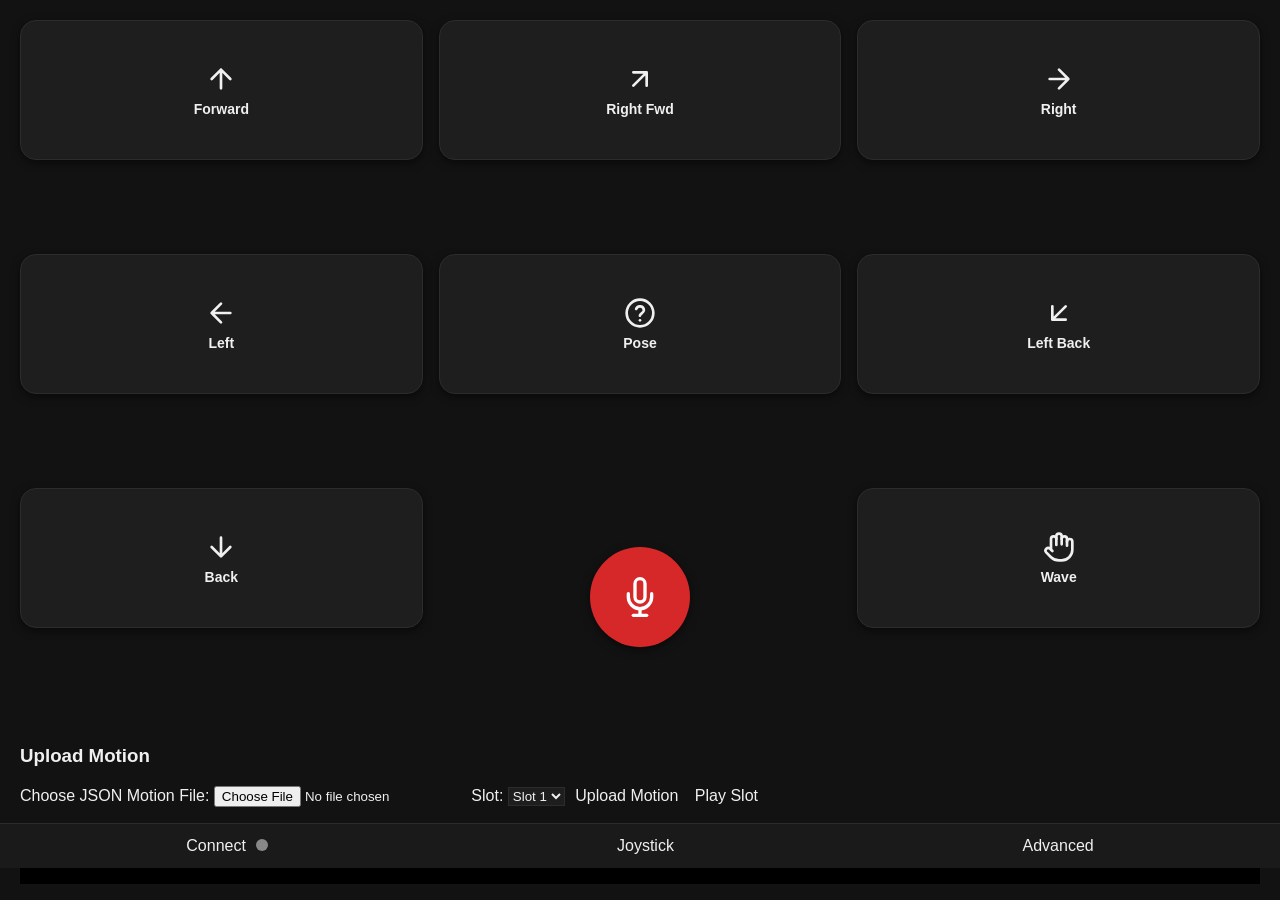
<file: connect-app/index.html>
<!DOCTYPE html>
<html>
<head>
  <meta charset="utf-8" />
  <title>RoBoHoN Control</title>
  <link rel="stylesheet" href="style.css" />
</head>
<body>

  <main class="icon-grid">

    <!-- Row 1 -->
    <button class="icon-btn" data-slot="1">
      <svg class="icon-svg" viewBox="0 0 24 24" fill="none" stroke="currentColor" stroke-width="2" stroke-linecap="round" stroke-linejoin="round"><path d="M12 19V5M5 12l7-7 7 7"/></svg>
      <div class="icon-label">Forward</div>
    </button>

    <button class="icon-btn" data-slot="2">
      <svg class="icon-svg" viewBox="0 0 24 24" fill="none" stroke="currentColor" stroke-width="2" stroke-linecap="round" stroke-linejoin="round"><path d="M7 17L17 7M7 7h10v10"/></svg>
      <div class="icon-label">Right Fwd</div>
    </button>

    <button class="icon-btn" data-slot="3">
      <svg class="icon-svg" viewBox="0 0 24 24" fill="none" stroke="currentColor" stroke-width="2" stroke-linecap="round" stroke-linejoin="round"><path d="M5 12h14M12 5l7 7-7 7"/></svg>
      <div class="icon-label">Right</div>
    </button>

    <!-- Row 2 -->
    <button class="icon-btn" data-slot="4">
      <svg class="icon-svg" viewBox="0 0 24 24" fill="none" stroke="currentColor" stroke-width="2" stroke-linecap="round" stroke-linejoin="round"><path d="M19 12H5M12 19l-7-7 7-7"/></svg>
      <div class="icon-label">Left</div>
    </button>

    <button class="icon-btn" data-slot="5">
      <svg class="icon-svg" viewBox="0 0 24 24" fill="none" stroke="currentColor" stroke-width="2" stroke-linecap="round" stroke-linejoin="round"><circle cx="12" cy="12" r="10"/><path d="M9.1 9a3 3 0 0 1 5.82 1c0 2-3 2.5-3 4"/><line x1="12" y1="17.5" x2="12" y2="17.51"/></svg>
      <div class="icon-label">Pose</div>
    </button>

    <button class="icon-btn" data-slot="6">
      <svg class="icon-svg" viewBox="0 0 24 24" fill="none" stroke="currentColor" stroke-width="2" stroke-linecap="round" stroke-linejoin="round"><path d="M17 7L7 17M17 17H7V7"/></svg>
      <div class="icon-label">Left Back</div>
    </button>

    <!-- Row 3 -->
    <button class="icon-btn" data-slot="7">
      <svg class="icon-svg" viewBox="0 0 24 24" fill="none" stroke="currentColor" stroke-width="2" stroke-linecap="round" stroke-linejoin="round"><path d="M12 5v14M19 12l-7 7-7-7"/></svg>
      <div class="icon-label">Back</div>
    </button>

    <button id="micButton" class="mic-btn">
      <svg class="icon-svg" viewBox="0 0 24 24" fill="none" stroke="currentColor" stroke-width="2" stroke-linecap="round" stroke-linejoin="round"><path d="M12 1a3 3 0 0 0-3 3v8a3 3 0 0 0 6 0V4a3 3 0 0 0-3-3z"/><path d="M19 10v2a7 7 0 0 1-14 0v-2"/><line x1="12" y1="19" x2="12" y2="23"/><line x1="8" y1="23" x2="16" y2="23"/></svg>
    </button>

    <button class="icon-btn" data-slot="8">
      <svg class="icon-svg" viewBox="0 0 24 24" fill="none" stroke="currentColor" stroke-width="2" stroke-linecap="round" stroke-linejoin="round"><path d="M18 11V6a2 2 0 0 0-4 0"/><path d="M14 10V4a2 2 0 0 0-4 0v2"/><path d="M10 10.5V6a2 2 0 0 0-4 0v8"/><path d="M18 8a2 2 0 1 1 4 0v6a8 8 0 0 1-8 8h-2c-2.8 0-4.5-.86-5.99-2.34l-3.6-3.6a2 2 0 0 1 2.83-2.82L7 15"/></svg>
      <div class="icon-label">Wave</div>
    </button>

  </main>

  <!-- Motion Upload Section -->
  <section class="upload-panel">
    <h3>Upload Motion</h3>

    <label>Choose JSON Motion File:</label>
    <input type="file" id="motionFile" accept=".json">

    <label>Slot:</label>
    <select id="motionSlot">
      <option value="1">Slot 1</option>
      <option value="2">Slot 2</option>
      <option value="3">Slot 3</option>
      <option value="4">Slot 4</option>
      <option value="5">Slot 5</option>
      <option value="6">Slot 6</option>
      <option value="7">Slot 7</option>
      <option value="8">Slot 8</option>
    </select>

    <button id="uploadMotion" class="footer-btn">Upload Motion</button>

    <!-- NEW BUTTON -->
    <button id="playSlot1" class="footer-btn">Play Slot</button>
  </section>

  <footer class="bottom-bar">
    <button id="connect" class="footer-btn">
      Connect <span id="statusDot" class="dot gray"></span>
    </button>
    <button id="joystick" class="footer-btn">Joystick</button>
    <button id="advanced" class="footer-btn">Advanced</button>
  </footer>

  <pre id="log"></pre>

  <script type="module" src="app.js"></script>
</body>
</html>
</file>
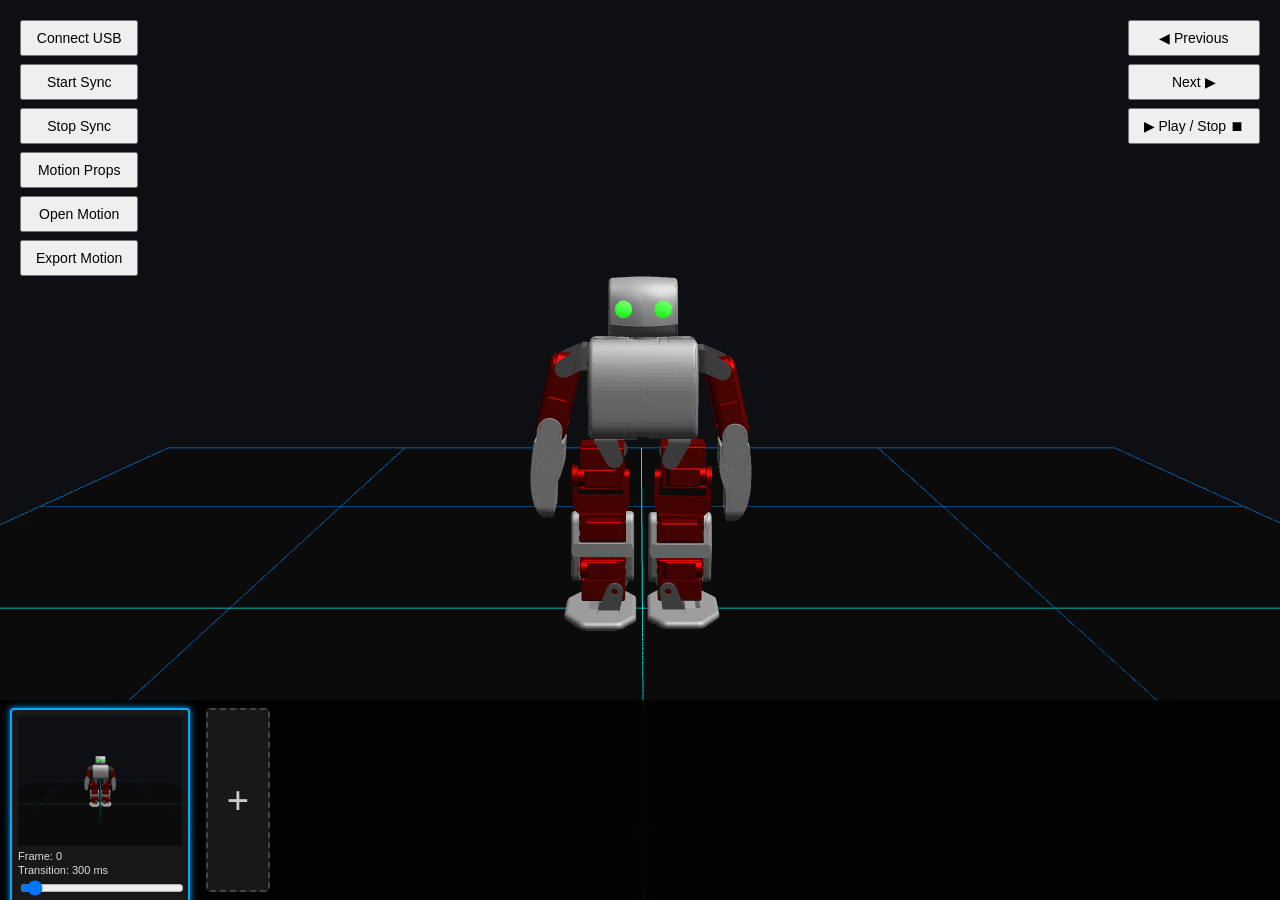
<file: motion-editor/Anim8/index.html>
<!DOCTYPE html>
<html lang="en">
<head>
    <meta charset="UTF-8">
    <title>Anim8 Robot Editor</title>
<style>
    body { margin: 0; overflow: hidden; background: #111; }
    canvas { display: block; }

    /* Bottom frame timeline */
    #frame-timeline {
        position: fixed;
        bottom: 0;
        left: 0;
        width: 100%;
        height: 200px;
        background: rgba(0, 0, 0, 0.75);
        backdrop-filter: blur(6px);
        display: flex;
        flex-direction: row;
        align-items: flex-start;
        overflow-x: auto;
        padding: 8px 10px;
        box-sizing: border-box;
        z-index: 9998;
    }

    .frame-item {
        flex: 0 0 auto;
        width: 180px;
        margin-right: 8px;
        padding: 6px;
        box-sizing: border-box;
        background: #181818;
        border: 2px solid #333;
        border-radius: 4px;
        color: #ddd;
        font-family: sans-serif;
        font-size: 11px;
        cursor: pointer;
    }

    .frame-item.selected {
        border-color: #00aaff;
        box-shadow: 0 0 6px #00aaff;
    }

    .frame-thumb {
        width: 100%;
        height: 130px;
        object-fit: cover;
        background: #000;
        display: block;
        margin-bottom: 4px;
    }

    .frame-meta {
        margin-bottom: 2px;
    }

    .frame-slider {
        width: 100%;
    }

    .add-frame-button {
        flex: 0 0 auto;
        width: 60px;
        height: 180px;
        margin-left: 8px;
        background: #181818;
        border: 2px dashed #444;
        border-radius: 4px;
        color: #ccc;
        font-size: 40px;
        font-weight: bold;
        display: flex;
        align-items: center;
        justify-content: center;
        cursor: pointer;
        user-select: none;
    }

    .add-frame-button:hover {
        border-color: #00aaff;
        color: #00aaff;
    }

    /* =====================================================
       MOTION PROPERTIES DIALOG
       ===================================================== */

    #motion-props-overlay {
        display: none;
        position: fixed;
        inset: 0;
        background: rgba(0, 0, 0, 0.6);
        z-index: 10000;
        align-items: center;
        justify-content: center;
    }

    #motion-props-overlay.open {
        display: flex;
    }

    #motion-props-dialog {
        background: #1e1e1e;
        border: 1px solid #444;
        border-radius: 6px;
        padding: 24px 28px;
        width: 480px;
        max-width: 95vw;
        color: #ddd;
        font-family: sans-serif;
        font-size: 13px;
        box-shadow: 0 8px 32px rgba(0,0,0,0.6);
    }

    #motion-props-dialog h2 {
        margin: 0 0 18px;
        font-size: 15px;
        color: #fff;
        border-bottom: 1px solid #333;
        padding-bottom: 10px;
    }

    #motion-props-dialog h3 {
        margin: 16px 0 10px;
        font-size: 13px;
        color: #aaa;
        text-transform: uppercase;
        letter-spacing: 0.05em;
    }

    .props-row {
        display: flex;
        gap: 16px;
        margin-bottom: 12px;
    }

    .props-field {
        display: flex;
        flex-direction: column;
        flex: 1;
        gap: 4px;
    }

    .props-field label {
        font-size: 11px;
        color: #999;
    }

    .props-field input[type="text"],
    .props-field input[type="number"] {
        background: #2a2a2a;
        border: 1px solid #444;
        border-radius: 3px;
        color: #eee;
        padding: 5px 8px;
        font-size: 13px;
        width: 100%;
        box-sizing: border-box;
    }

    .props-field input[type="text"]:focus,
    .props-field input[type="number"]:focus {
        border-color: #00aaff;
        outline: none;
    }

    .props-check-row {
        display: flex;
        gap: 24px;
        margin-bottom: 10px;
    }

    .props-check-row label {
        display: flex;
        align-items: center;
        gap: 6px;
        cursor: pointer;
        color: #ccc;
    }

    .props-section {
        background: #161616;
        border: 1px solid #2a2a2a;
        border-radius: 4px;
        padding: 10px 12px 6px;
        margin-bottom: 12px;
    }

    .props-section.disabled {
        opacity: 0.4;
        pointer-events: none;
    }

    .props-dialog-footer {
        display: flex;
        justify-content: flex-end;
        gap: 10px;
        margin-top: 20px;
        padding-top: 14px;
        border-top: 1px solid #333;
    }

    .props-dialog-footer button {
        padding: 7px 20px;
        font-size: 13px;
        border: none;
        border-radius: 4px;
        cursor: pointer;
    }

    #props-cancel-btn {
        background: #2a2a2a;
        color: #ccc;
    }

    #props-cancel-btn:hover { background: #333; }

    #props-ok-btn {
        background: #00aaff;
        color: #fff;
    }

    #props-ok-btn:hover { background: #0099ee; }
</style>

</head>
<body>

<!-- ============================
     CONTROL BUTTONS (USB + EXPORT)
     ============================ -->
<div id="usb-controls"
     style="
        position: fixed;
        top: 20px;
        left: 20px;
        z-index: 9999;
        display: flex;
        flex-direction: column;
        gap: 8px;
     ">

    <button onclick="connectRobot()"
            style="padding: 8px 14px; font-size: 14px;">
        Connect USB
    </button>

    <button onclick="startSync()"
            style="padding: 8px 14px; font-size: 14px;">
        Start Sync
    </button>

    <button onclick="stopSync()"
            style="padding: 8px 14px; font-size: 14px;">
        Stop Sync
    </button>

    <button onclick="openMotionProps()"
            style="padding: 8px 14px; font-size: 14px;">
        Motion Props
    </button>

    <!-- Hidden file input — triggered by the Open button below -->
    <input type="file" id="open-motion-input" accept=".json"
           style="display: none;">

    <button onclick="document.getElementById('open-motion-input').click()"
            style="padding: 8px 14px; font-size: 14px;">
        Open Motion
    </button>

    <button onclick="exportMotion()"
            style="padding: 8px 14px; font-size: 14px;">
        Export Motion
    </button>

</div>


<!-- ============================
     MOTION EDITOR CONTROLS
     ============================ -->
<div id="motion-controls"
     style="
        position: fixed;
        top: 20px;
        right: 20px;
        z-index: 9999;
        display: flex;
        flex-direction: column;
        gap: 8px;
     ">

    <button onclick="prevFrame()" style="padding: 8px 14px; font-size: 14px;">
        ◀ Previous
    </button>

    <button onclick="nextFrame()" style="padding: 8px 14px; font-size: 14px;">
        Next ▶
    </button>

    <button onclick="togglePlay()" style="padding: 8px 14px; font-size: 14px;">
        ▶ Play / Stop ⏹
    </button>

</div>


<!-- ============================
     FRAME TIMELINE (BOTTOM STRIP)
     ============================ -->
<div id="frame-timeline"></div>


<!-- ============================
     MOTION PROPERTIES DIALOG
     ============================ -->
<div id="motion-props-overlay">
    <div id="motion-props-dialog">
        <h2>Motion Properties</h2>

        <h3>Basic Properties</h3>
        <div class="props-row">
            <div class="props-field">
                <label>Slot</label>
                <input type="number" id="prop-slot" min="0" max="89" value="0">
            </div>
            <div class="props-field">
                <label>Name</label>
                <input type="text" id="prop-name" value="New Motion">
            </div>
        </div>

        <h3>Code Properties</h3>

        <div class="props-check-row">
            <label>
                <input type="checkbox" id="prop-loop-enabled">
                Loop function
            </label>
        </div>
        <div class="props-section" id="loop-section">
            <div class="props-row">
                <div class="props-field">
                    <label>Begin</label>
                    <input type="number" id="prop-loop-begin" min="0" value="0">
                </div>
                <div class="props-field">
                    <label>End (Max = 10)</label>
                    <input type="number" id="prop-loop-end" min="0" max="10" value="0">
                </div>
                <div class="props-field">
                    <label>Count (255 = ∞)</label>
                    <input type="number" id="prop-loop-count" min="1" max="255" value="255">
                </div>
            </div>
        </div>

        <div class="props-check-row">
            <label>
                <input type="checkbox" id="prop-jump-enabled">
                Jump function
            </label>
        </div>
        <div class="props-section" id="jump-section">
            <div class="props-row">
                <div class="props-field">
                    <label>Begin</label>
                    <input type="number" id="prop-jump-begin" min="0" value="0">
                </div>
                <div class="props-field">
                    <label>End (Max = 10)</label>
                    <input type="number" id="prop-jump-end" min="0" max="10" value="0">
                </div>
                <div class="props-field">
                    <label>Slot</label>
                    <input type="number" id="prop-jump-slot" min="0" max="89" value="0">
                </div>
            </div>
        </div>

        <div class="props-dialog-footer">
            <button id="props-cancel-btn" onclick="closeMotionProps()">Cancel</button>
            <button id="props-ok-btn" onclick="saveMotionProps()">OK</button>
        </div>
    </div>
</div>


<!-- ============================
     SCRIPT MODULES
     ============================ -->
<script type="module">
    import './app.js';
</script>

<script>
    document.getElementById("prop-loop-enabled").addEventListener("change", function() {
        document.getElementById("loop-section").classList.toggle("disabled", !this.checked);
    });
    document.getElementById("prop-jump-enabled").addEventListener("change", function() {
        document.getElementById("jump-section").classList.toggle("disabled", !this.checked);
    });

    document.getElementById("loop-section").classList.add("disabled");
    document.getElementById("jump-section").classList.add("disabled");
</script>

</body>
</html>
</file>
<file: connect-app/style.css>
html, body {
  height: 100%;
  margin: 0;
  padding: 0;
}

body {
  background: #121212;
  color: #f0f0f0;
  font-family: Arial, sans-serif;
  display: flex;
  flex-direction: column;
  height: 100vh;
}

/* 3×3 grid fills remaining space above footer + log */
.icon-grid {
  flex: 1;
  display: grid;
  grid-template-columns: repeat(3, 1fr);
  grid-template-rows: repeat(3, 1fr);
  gap: 16px;
  padding: 20px;
  box-sizing: border-box;
}

.icon-grid > * {
  min-height: 90px;
  max-height: 140px;
}

/* Action buttons */
.icon-btn {
  background: #1e1e1e;
  border: 1px solid #2c2c2c;
  border-radius: 16px;
  box-shadow: 0 3px 8px rgba(0,0,0,0.5);
  color: #f0f0f0;
  display: flex;
  flex-direction: column;
  justify-content: center;
  align-items: center;
}

.icon-btn:active {
  background: #2a2a2a;
}

.icon-svg {
  width: 32px;
  height: 32px;
  margin-bottom: 6px;
}

.icon-label {
  font-size: 14px;
  font-weight: 600;
}

/* Microphone button (bottom-center) */
.mic-btn {
  background: #d62828;
  color: white;
  border: none;
  border-radius: 50%;
  width: 100px;
  max-width: 30vw; /* optional: scales on mobile */
  aspect-ratio: 1;
  justify-self: center;
  align-self: center;
  box-shadow: 0 3px 8px rgba(0,0,0,0.5);
  display: flex;
  justify-content: center;
  align-items: center;
}

.mic-btn .icon-svg {
  width: 40px;
  height: 40px;
  margin-bottom: 0;
}

.mic-btn:active {
  background: #b71c1c;
}

/* Bottom bar at bottom */
.bottom-bar {
  display: flex;
  justify-content: space-around;
  padding: 12px;
  background: #1a1a1a;
  border-top: 1px solid #2c2c2c;
}

.footer-btn {
  background: none;
  border: none;
  color: #f0f0f0;
  font-size: 16px;
}

/* Upload panel */
.upload-panel {
  padding: 0 20px 16px;
  color: #f0f0f0;
}

.upload-panel h3 {
  color: #f0f0f0;
}

.upload-panel select {
  background: #1e1e1e;
  color: #f0f0f0;
  border: 1px solid #2c2c2c;
}

/* Status dot */
.dot {
  display: inline-block;
  width: 12px;
  height: 12px;
  border-radius: 50%;
  margin-left: 6px;
}

.dot.gray { background: #888; }
.dot.green { background: #0f0; }

/* Log output */
#log {
  color: #f0f0f0;
  background: #000;
  margin: 0 20px 16px;
  padding: 8px;
}
</file>
